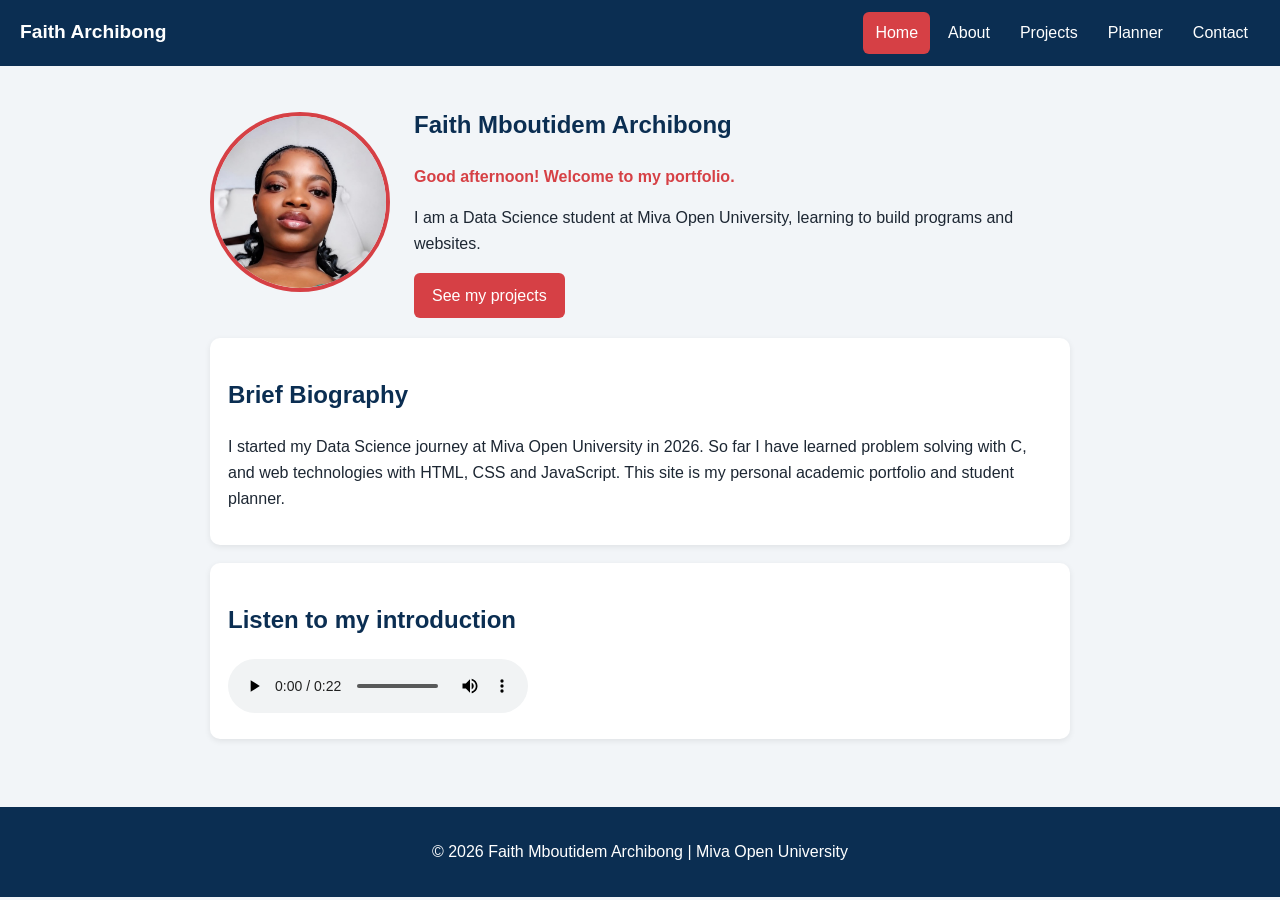
<file: index.html>
<!DOCTYPE html>
<html lang="en">
<head>
  <meta charset="UTF-8">
  <meta name="viewport" content="width=device-width, initial-scale=1.0">
  <title>Home | Faith Archibong</title>
  <link rel="stylesheet" href="style.css">
</head>
<body>
<header>
  <a class="brand" href="index.html">Faith Archibong</a>
  <nav>
    <a href="index.html" class="active">Home</a>
    <a href="about.html" >About</a>
    <a href="projects.html" >Projects</a>
    <a href="planner.html" >Planner</a>
    <a href="contact.html" >Contact</a>
  </nav>
</header>
<main>
  <section class="hero">
    <img src="images/photo.jpg" alt="Photograph of Faith Archibong" class="photo">
    <div>
      <h1>Faith Mboutidem Archibong</h1>
      <p id="greeting" class="welcome">Welcome to my portfolio!</p>
      <p>I am a Data Science student at Miva Open University, learning to build programs and websites.</p>
      <a class="btn" href="projects.html">See my projects</a>
    </div>
  </section>
  <section class="card">
    <h2>Brief Biography</h2>
    <p>I started my Data Science journey at Miva Open University in 2026. So far I have learned problem solving with C, and web technologies with HTML, CSS and JavaScript. This site is my personal academic portfolio and student planner.</p>
  </section>
  <section class="card">
    <h2>Listen to my introduction</h2>
    <!-- Record a short audio introduction, save it as audio/intro.mp3 -->
    <audio controls>
      <source src="audio/intro.mp3" type="audio/mpeg">
      Your browser does not support the audio element.
    </audio>
  </section>
</main>
<footer><p>&copy; 2026 Faith Mboutidem Archibong | Miva Open University</p></footer>
<script src="script.js"></script>
</body>
</html>
</file>
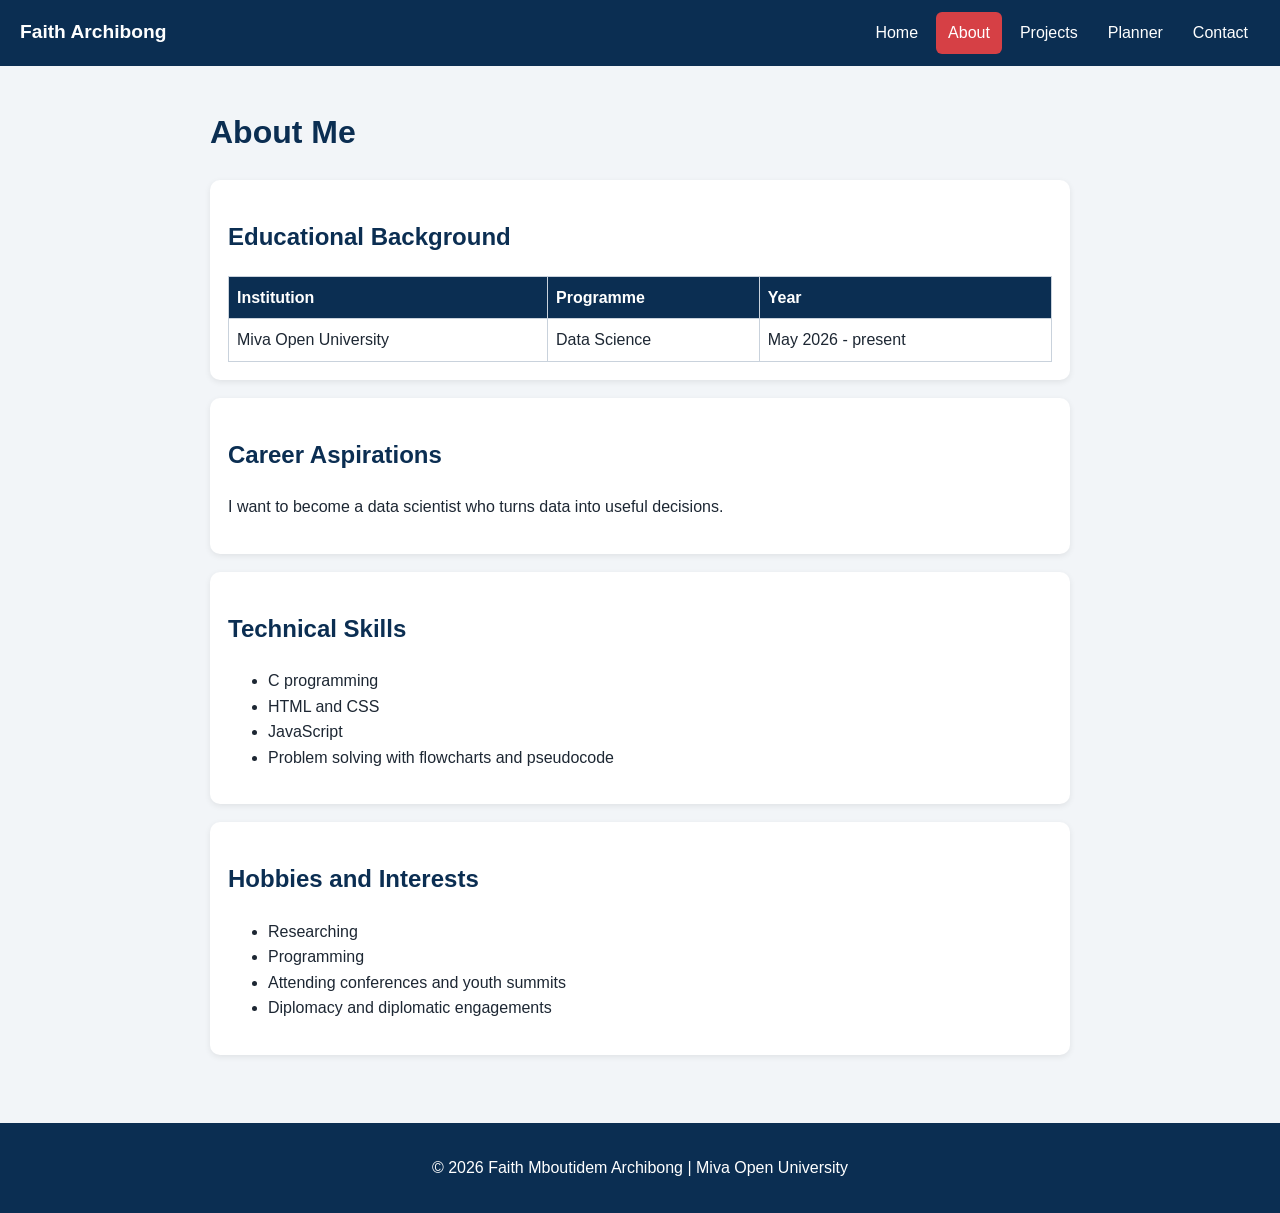
<file: about.html>
<!DOCTYPE html>
<html lang="en">
<head>
  <meta charset="UTF-8">
  <meta name="viewport" content="width=device-width, initial-scale=1.0">
  <title>About Me | Faith Archibong</title>
  <link rel="stylesheet" href="style.css">
</head>
<body>
<header>
  <a class="brand" href="index.html">Faith Archibong</a>
  <nav>
    <a href="index.html" >Home</a>
    <a href="about.html" class="active">About</a>
    <a href="projects.html" >Projects</a>
    <a href="planner.html" >Planner</a>
    <a href="contact.html" >Contact</a>
  </nav>
</header>
<main>
  <h1>About Me</h1>
  <section class="card">
    <h2>Educational Background</h2>
    <table>
      <thead><tr><th>Institution</th><th>Programme</th><th>Year</th></tr></thead>
      <tbody>
        <tr><td>Miva Open University</td><td>Data Science</td><td>May 2026 - present</td></tr>
      </tbody>
    </table>
  </section>
  <section class="card">
    <h2>Career Aspirations</h2>
    <p>I want to become a data scientist who turns data into useful decisions.</p>
  </section>
  <section class="card">
    <h2>Technical Skills</h2>
    <ul>
      <li>C programming</li>
      <li>HTML and CSS</li>
      <li>JavaScript</li>
      <li>Problem solving with flowcharts and pseudocode</li>
    </ul>
  </section>
  <section class="card">
    <h2>Hobbies and Interests</h2>
    <ul>
      <li>Researching</li>
      <li>Programming</li>
      <li>Attending conferences and youth summits</li>
      <li>Diplomacy and diplomatic engagements</li>
    </ul>
  </section>
</main>
<footer><p>&copy; 2026 Faith Mboutidem Archibong | Miva Open University</p></footer>
<script src="script.js"></script>
</body>
</html>
</file>
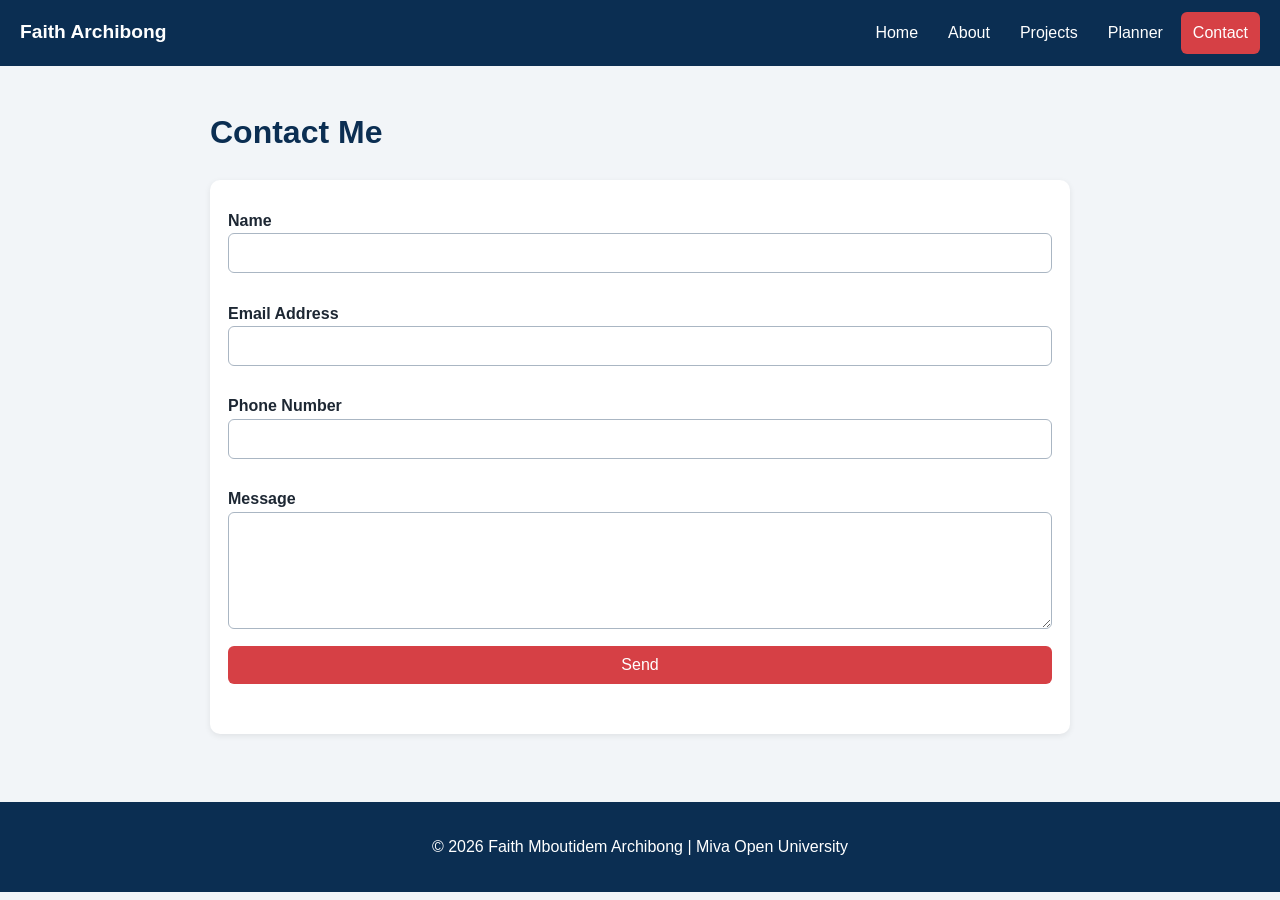
<file: contact.html>
<!DOCTYPE html>
<html lang="en">
<head>
  <meta charset="UTF-8">
  <meta name="viewport" content="width=device-width, initial-scale=1.0">
  <title>Contact | Faith Archibong</title>
  <link rel="stylesheet" href="style.css">
</head>
<body>
<header>
  <a class="brand" href="index.html">Faith Archibong</a>
  <nav>
    <a href="index.html" >Home</a>
    <a href="about.html" >About</a>
    <a href="projects.html" >Projects</a>
    <a href="planner.html" >Planner</a>
    <a href="contact.html" class="active">Contact</a>
  </nav>
</header>
<main>
  <h1>Contact Me</h1>
  <section class="card">
    <form id="contact-form" novalidate>
      <label for="name">Name</label>
      <input type="text" id="name" name="name">
      <span class="error" id="name-error"></span>

      <label for="email">Email Address</label>
      <input type="email" id="email" name="email">
      <span class="error" id="email-error"></span>

      <label for="phone">Phone Number</label>
      <input type="text" id="phone" name="phone">
      <span class="error" id="phone-error"></span>

      <label for="message">Message</label>
      <textarea id="message" name="message" rows="5"></textarea>
      <span class="error" id="message-error"></span>

      <button type="submit" class="btn">Send</button>
      <p id="form-success" class="success"></p>
    </form>
  </section>
</main>
<footer><p>&copy; 2026 Faith Mboutidem Archibong | Miva Open University</p></footer>
<script src="script.js"></script>
</body>
</html>
</file>
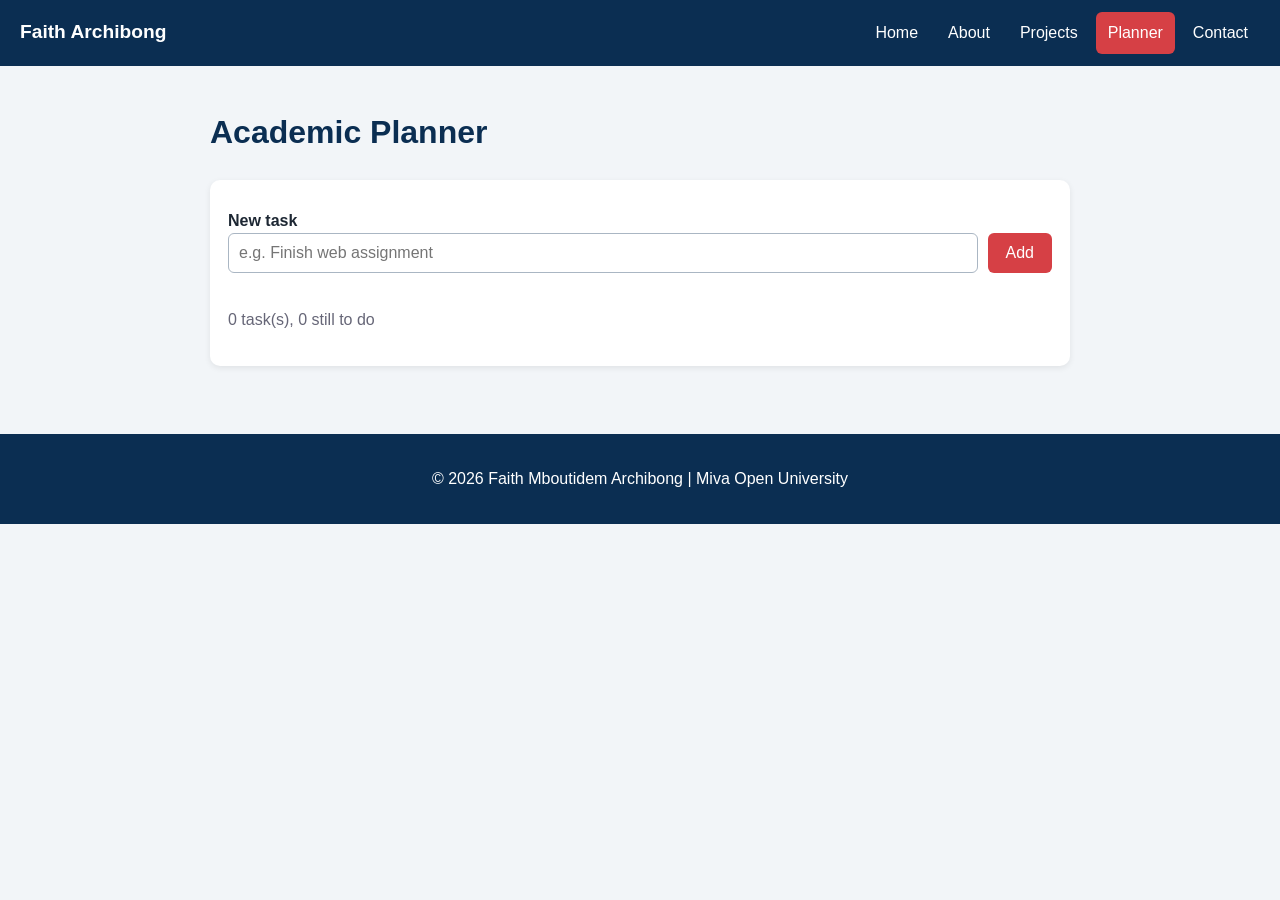
<file: planner.html>
<!DOCTYPE html>
<html lang="en">
<head>
  <meta charset="UTF-8">
  <meta name="viewport" content="width=device-width, initial-scale=1.0">
  <title>Academic Planner | Faith Archibong</title>
  <link rel="stylesheet" href="style.css">
</head>
<body>
<header>
  <a class="brand" href="index.html">Faith Archibong</a>
  <nav>
    <a href="index.html" >Home</a>
    <a href="about.html" >About</a>
    <a href="projects.html" >Projects</a>
    <a href="planner.html" class="active">Planner</a>
    <a href="contact.html" >Contact</a>
  </nav>
</header>
<main>
  <h1>Academic Planner</h1>
  <section class="card">
    <form id="task-form">
      <label for="task-input">New task</label>
      <div class="row">
        <input type="text" id="task-input" placeholder="e.g. Finish web assignment">
        <button type="submit" class="btn">Add</button>
      </div>
      <span class="error" id="task-error"></span>
    </form>
    <p id="task-count" class="muted"></p>
    <ul id="task-list" class="tasks"></ul>
  </section>
</main>
<footer><p>&copy; 2026 Faith Mboutidem Archibong | Miva Open University</p></footer>
<script src="script.js"></script>
</body>
</html>
</file>
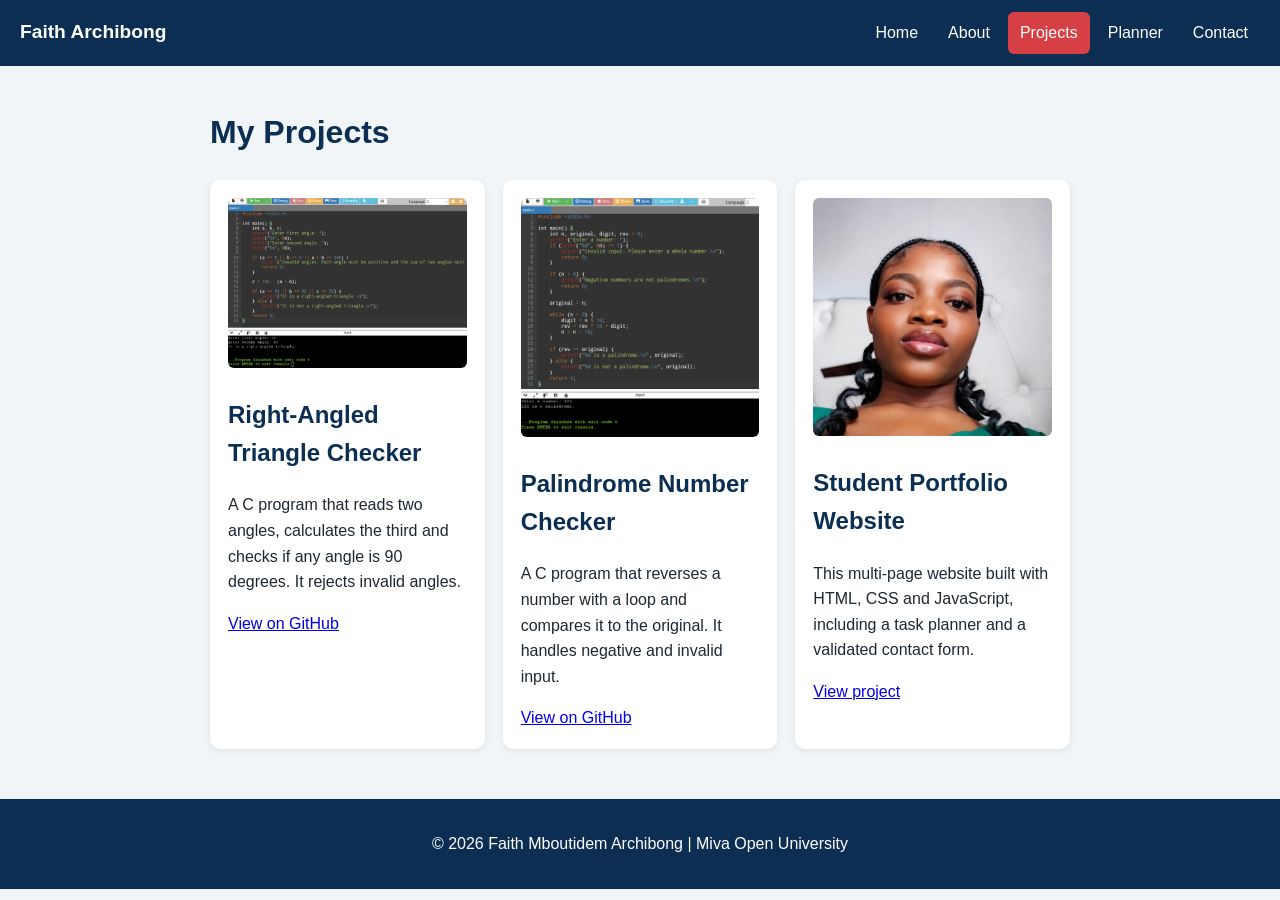
<file: projects.html>
<!DOCTYPE html>
<html lang="en">
<head>
  <meta charset="UTF-8">
  <meta name="viewport" content="width=device-width, initial-scale=1.0">
  <title>Projects | Faith Archibong</title>
  <link rel="stylesheet" href="style.css">
</head>
<body>
<header>
  <a class="brand" href="index.html">Faith Archibong</a>
  <nav>
    <a href="index.html" >Home</a>
    <a href="about.html" >About</a>
    <a href="projects.html" class="active">Projects</a>
    <a href="planner.html" >Planner</a>
    <a href="contact.html" >Contact</a>
  </nav>
</header>
<main>
  <h1>My Projects</h1>
  <div class="grid">
    <article class="card project">
      <img src="images/triangle.png" alt="Screenshot of the right-angled triangle checker code">
      <h2>Right-Angled Triangle Checker</h2>
      <p>A C program that reads two angles, calculates the third and checks if any angle is 90 degrees. It rejects invalid angles.</p>
      <a href="https://github.com/archibongfaith4-commits/Portfolio-" target="_blank" rel="noopener">View on GitHub</a>
    </article>
    <article class="card project">
      <img src="images/palindrome.png" alt="Screenshot of the palindrome checker code">
      <h2>Palindrome Number Checker</h2>
      <p>A C program that reverses a number with a loop and compares it to the original. It handles negative and invalid input.</p>
      <a href="https://github.com/archibongfaith4-commits/Portfolio-" target="_blank" rel="noopener">View on GitHub</a>
    </article>
    <article class="card project">
      <img src="images/photo.jpg" alt="Placeholder for portfolio screenshot">
      <h2>Student Portfolio Website</h2>
      <p>This multi-page website built with HTML, CSS and JavaScript, including a task planner and a validated contact form.</p>
      <a href="index.html">View project</a>
    </article>
  </div>
</main>
<footer><p>&copy; 2026 Faith Mboutidem Archibong | Miva Open University</p></footer>
<script src="script.js"></script>
</body>
</html>
</file>
<file: style.css>
/* Colour scheme: navy and red, used everywhere */
:root { --navy: #0B2E52; --red: #D64045; --light: #F2F5F8; --text: #1d2733; }
* { box-sizing: border-box; }
body { margin: 0; font-family: Arial, sans-serif; background: var(--light); color: var(--text); line-height: 1.6; }

/* Navigation styling (Flexbox) */
header { background: var(--navy); display: flex; justify-content: space-between; align-items: center; flex-wrap: wrap; padding: 12px 20px; }
.brand { color: #fff; font-weight: bold; font-size: 1.2rem; text-decoration: none; }
nav { display: flex; gap: 6px; flex-wrap: wrap; }
nav a { color: #fff; text-decoration: none; padding: 8px 12px; border-radius: 6px; transition: background 0.3s; }
nav a:hover, nav a.active { background: var(--red); }

main { max-width: 900px; margin: 0 auto; padding: 20px; animation: fadeIn 0.8s ease; }
@keyframes fadeIn { from { opacity: 0; transform: translateY(12px); } to { opacity: 1; transform: none; } }
h1, h2 { color: var(--navy); }

.hero { display: flex; align-items: center; gap: 24px; margin-bottom: 20px; }
.photo { width: 180px; height: 180px; border-radius: 50%; object-fit: cover; border: 4px solid var(--red); }
.welcome { color: var(--red); font-weight: bold; }

.card { background: #fff; border-radius: 10px; padding: 18px; margin-bottom: 18px; box-shadow: 0 2px 6px rgba(0,0,0,0.08); }
.btn { display: inline-block; background: var(--red); color: #fff; border: none; padding: 10px 18px; border-radius: 6px; text-decoration: none; cursor: pointer; font-size: 1rem; transition: transform 0.2s, background 0.3s; }
.btn:hover { background: var(--navy); transform: scale(1.05); }

/* Projects use CSS Grid */
.grid { display: grid; grid-template-columns: repeat(3, 1fr); gap: 18px; }
.project { margin: 0; transition: transform 0.3s; }
.project:hover { transform: translateY(-6px); }
.project img { width: 100%; border-radius: 6px; }

table { width: 100%; border-collapse: collapse; }
th, td { border: 1px solid #c9d2dc; padding: 8px; text-align: left; }
th { background: var(--navy); color: #fff; }

form { display: flex; flex-direction: column; }
label { font-weight: bold; margin-top: 10px; }
input, textarea { padding: 10px; border: 1px solid #aab6c3; border-radius: 6px; font-size: 1rem; width: 100%; }
.row { display: flex; gap: 10px; }
.error { color: var(--red); font-size: 0.9rem; min-height: 1.2em; }
.success { color: #1a7f37; font-weight: bold; }
.muted { color: #667; }

.tasks { list-style: none; padding: 0; }
.tasks li { display: flex; justify-content: space-between; align-items: center; padding: 10px; border-bottom: 1px solid #e3e8ee; transition: background 0.3s; }
.tasks li:hover { background: var(--light); }
.tasks li.done span { text-decoration: line-through; color: #889; }
.tasks button { margin-left: 6px; border: none; border-radius: 6px; padding: 6px 10px; cursor: pointer; color: #fff; background: var(--navy); }
.tasks button.del { background: var(--red); }

footer { text-align: center; padding: 16px; background: var(--navy); color: #fff; margin-top: 30px; }

/* Responsive design: tablets and phones */
@media (max-width: 800px) { .grid { grid-template-columns: 1fr 1fr; } }
@media (max-width: 600px) {
  .grid { grid-template-columns: 1fr; }
  .hero { flex-direction: column; text-align: center; }
  header { flex-direction: column; gap: 8px; }
}
</file>
